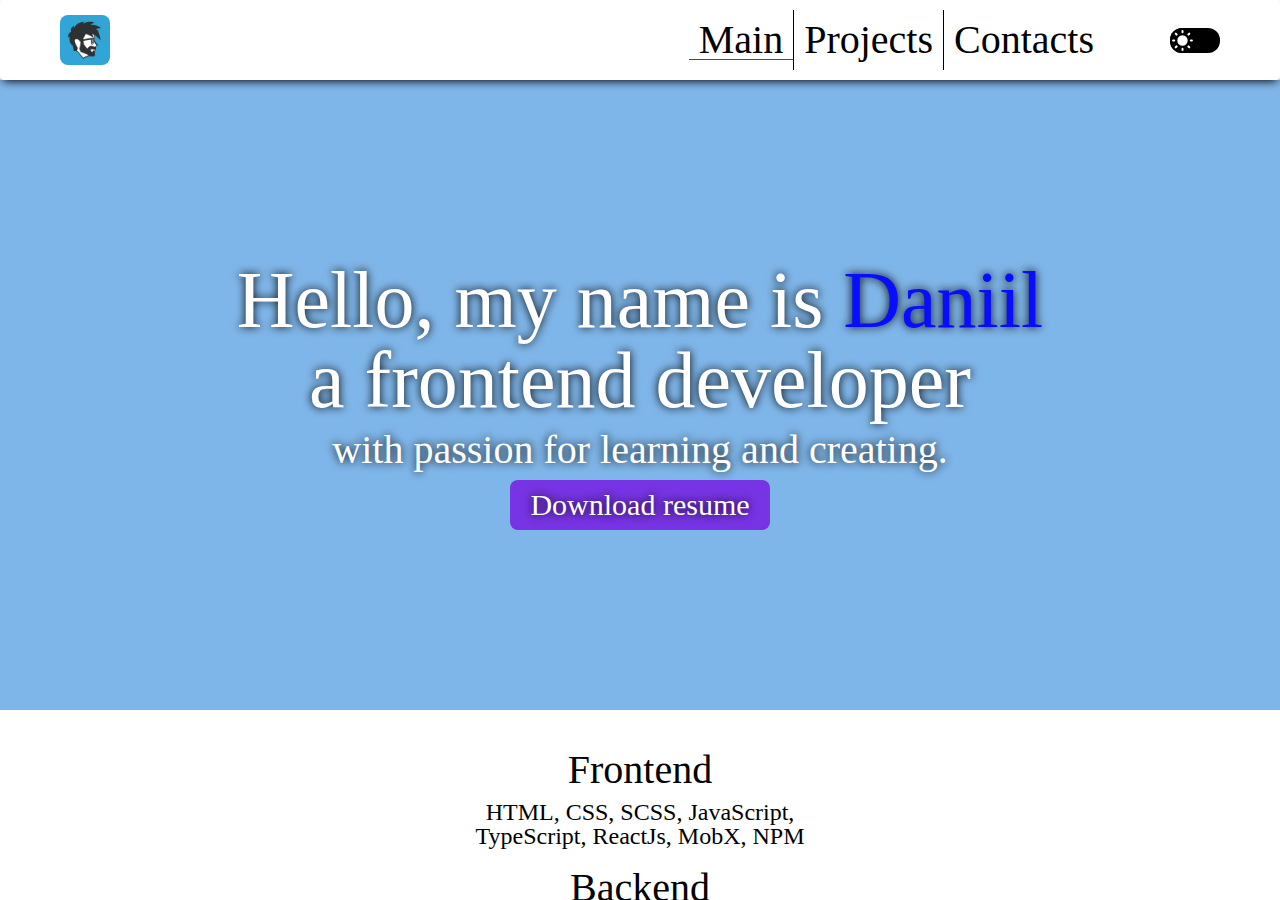
<file: pages/index.html>
<!DOCTYPE html>
<html lang="en">

<head>
    <meta charset="UTF-8">
    <meta name="viewport" content="width=device-width, initial-scale=1.0">
    <link rel="stylesheet" href="./../styles/css/index-style.css">
    <title>Main</title>
</head>

<body>
    <div class="body__wrapper">

        <header class="header">
            <div class="container">
                <div class="header__wrapper">
                    <div class="header__logo">
                        <img src="./../img/icons/logo.jpg" class="header__img" alt="logo" />
                    </div>

                    <nav class="nav">
                        <ul class="nav__menu">
                            <li class="nav__item">
                                <a href="#" class="nav__link nav__link_active">Main</a>
                            </li>
                            <li class="nav__item">
                                <a href="./projects.html" class="nav__link">Projects</a>
                            </li>
                            <li class="nav__item">
                                <a href="./contacts.html" class="nav__link">Contacts</a>
                            </li>
                        </ul>
                    </nav>
                    <div class="header__darkmode">
                        <img src="./../img/icons/sun-svgrepo-com.svg" alt="light" class="header__img header__light" />
                        <img src="./../img/icons/moon-svgrepo-com.svg" alt="dark" class="header__img header__dark" />
                    </div>

                    <div class="header__menu-burger">
                        <span class="header__burger-button"></span>
                        <span class="header__burger-button"></span>
                        <span class="header__burger-button"></span>
                    </div>
                </div>
            </div>
        </header>

        <section class="greetings">
            <div class="container">
                <div class="greetings__wrapper">
                    <div class="greetings__title">
                        <p>Hello, my name is <span>Daniil</span></p>
                        <p>a frontend developer</p>
                    </div>
                    <div class="greetings__text">
                        with passion for learning and creating.
                    </div>
                    <a class="greetings__resume"
                        href="https://drive.google.com/uc?export=download&id=1wlbhkCKCiXR47ikJmmk35S6U5D-Kywj7">
                        Download resume
                    </a>
                </div>
            </div>
        </section>

        <main class="main">
            <div class="container">
                <div class="main__wrapper">
                    <ul class="main__list">
                        <li class="main__item">
                            <h1 class="main__title">Frontend</h1>
                            <p class="main__text">
                                HTML, CSS, SCSS, JavaScript,
                                <br>
                                TypeScript, ReactJs, MobX, NPM
                            </p>
                        </li>
                        <li class="main__item">
                            <h1 class="main__title">Backend</h1>
                            <p class="main__text">
                                NodeJS, Express, PostgreSQL
                            </p>
                        </li>
                        <li class="main__item">
                            <h1 class="main__title">Unit testing</h1>
                            <p class="main__text">
                                Mocha, chai
                            </p>
                        </li>
                        <li class="main__item">
                            <h1 class="main__title">Additionally</h1>
                            <p class="main__text">
                                Docker, Webpack, Git, GitHub
                            </p>
                        </li>
                    </ul>
                </div>
            </div>
        </main>

        <footer class="footer">
            <div class="container">
                <div class="footer__wrapper">
                    <ul class="social">
                        <li class="social__item">
                            <a href="https://vk.com/id777daniil777" class="social__link" target="_blank">
                                <img src="./../img/icons/vk-logo.svg" class="social__img" alt="VK" />
                            </a>
                        </li>
                        <li class="social__item">
                            <a href="https://web.telegram.org/a/#528889907" class="social__link" target="_blank">
                                <img src="./../img/icons/telegam-logo.svg" class="social__img" alt="Telegram" />
                            </a>
                        </li>
                        <li class="social__item">
                            <a href="https://github.com/VVinland?tab=repositories" class="social__link" target="_blank">
                                <img src="./../img/icons/github-logo.svg" class="social__img" alt="GitHub" />
                            </a>
                        </li>
                    </ul>
                    <div class="copyright">
                        <p>© 2024 Гусев Даниил</p>
                    </div>
                </div>
            </div>
        </footer>
    </div>

    <script type="module" src="./../scripts/common-scripts/mode-dark-light/index.mjs"></script>
    <script type="module" src="./../scripts/common-scripts/burger.mjs"></script>
</body>

</html>
</file>
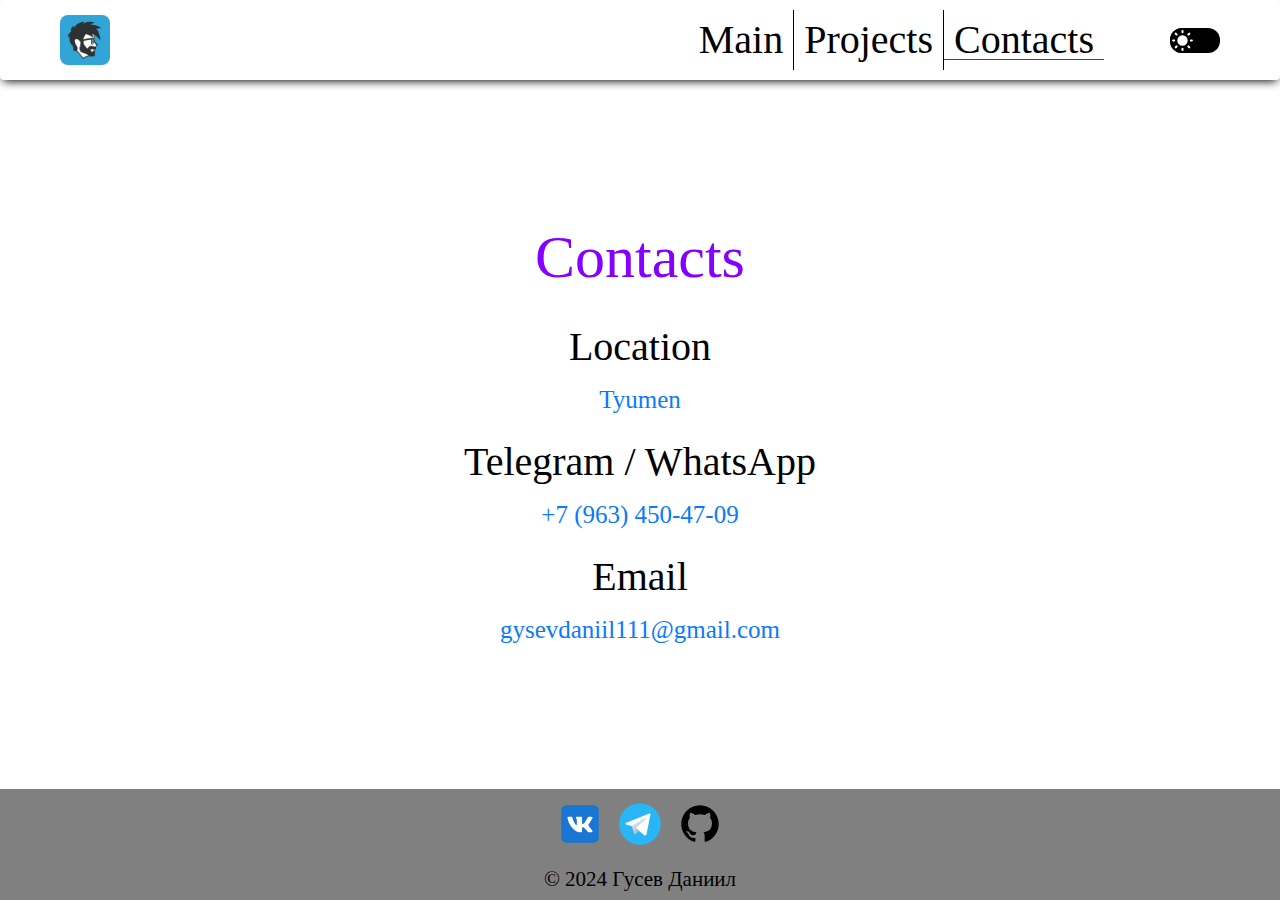
<file: pages/contacts.html>
<!DOCTYPE html>
<html lang="en">

<head>
    <meta charset="UTF-8">
    <meta name="viewport" content="width=device-width, initial-scale=1.0">
    <link rel="stylesheet" href="./../styles/css/contacts.css">
    <title>Contacts</title>
</head>

<body>
    <div class="body__wrapper">
        <header class="header">
            <div class="container">
                <div class="header__wrapper">
                    <div class="header__logo">
                        <img src="./../img/icons/logo.jpg" class="header__img" alt="logo"/>
                    </div>

                    <nav class="nav">
                        <ul class="nav__menu">
                            <li class="nav__item">
                                <a href="./index.html" class="nav__link">Main</a>
                            </li>
                            <li class="nav__item">
                                <a href="./projects.html" class="nav__link">Projects</a>
                            </li>
                            <li class="nav__item">
                                <a href="#" class="nav__link nav__link_active">Contacts</a>
                            </li>
                        </ul>
                    </nav>
                    <div class="header__darkmode">
                        <img src="./../img/icons/sun-svgrepo-com.svg" alt="light" class="header__img header__light"/>
                        <img src="./../img/icons/moon-svgrepo-com.svg" alt="dark" class="header__img header__dark"/>
                    </div>

                    <div class="header__menu-burger">
                        <span class="header__burger-button"></span>
                        <span class="header__burger-button"></span>
                        <span class="header__burger-button"></span>
                    </div>
                </div>
            </div>
        </header>

        <main class="main">
            <div class="container">
                <div class="main__wrapper">
                    <h1 class="main__title">
                        Contacts
                    </h1>
                    <ul class="main__list">
                        <li class="main__item">
                            <h2 class="main__sub-title">
                                Location
                            </h2>
                            <p><a href="mailto:gysevdaniil111@gmail.com" class="main__link">Tyumen</a></p>
                        </li>
                        <li class="main__item">
                            <h2 class="main__sub-title">
                                Telegram / WhatsApp
                            </h2>
                            <p><a href="tel:+7(963)450-47-09" class="main__link">+7 (963) 450-47-09</a></p>
                        </li>
                        <li class="main__item">
                            <h2 class="main__sub-title">
                                Email
                            </h2>
                            <p><a href="mailto:gysevdaniil111@gmail.com" class="main__link">gysevdaniil111@gmail.com</a>
                            </p>
                        </li>
                    </ul>
                </div>
            </div>
        </main>
        <footer class="footer">
            <div class="container">
                <div class="footer__wrapper">
                    <ul class="social">
                        <li class="social__item">
                            <a href="https://vk.com/id777daniil777" class="social__link" target="_blank">
                                <img src="./../img/icons/vk-logo.svg" class="social__img" alt="VK"/>
                            </a>
                        </li>
                        <li class="social__item">
                            <a href="https://web.telegram.org/a/#528889907" class="social__link" target="_blank">
                                <img src="./../img/icons/telegam-logo.svg" class="social__img" alt="Telegram"/>
                            </a>
                        </li>
                        <li class="social__item">
                            <a href="https://github.com/VVinland?tab=repositories" class="social__link" target="_blank">
                                <img src="./../img/icons/github-logo.svg"  class="social__img" alt="GitHub"/>
                            </a>
                        </li>
                    </ul>
                    <div class="copyright">
                        <p>© 2024 Гусев Даниил</p>
                    </div>
                </div>
            </div>
        </footer>

        <script type="module" src="./../scripts/common-scripts/mode-dark-light/index.mjs"></script>
        <script type="module" src="./../scripts/common-scripts/burger.mjs"></script>
    </div>
</body>

</html>
</file>
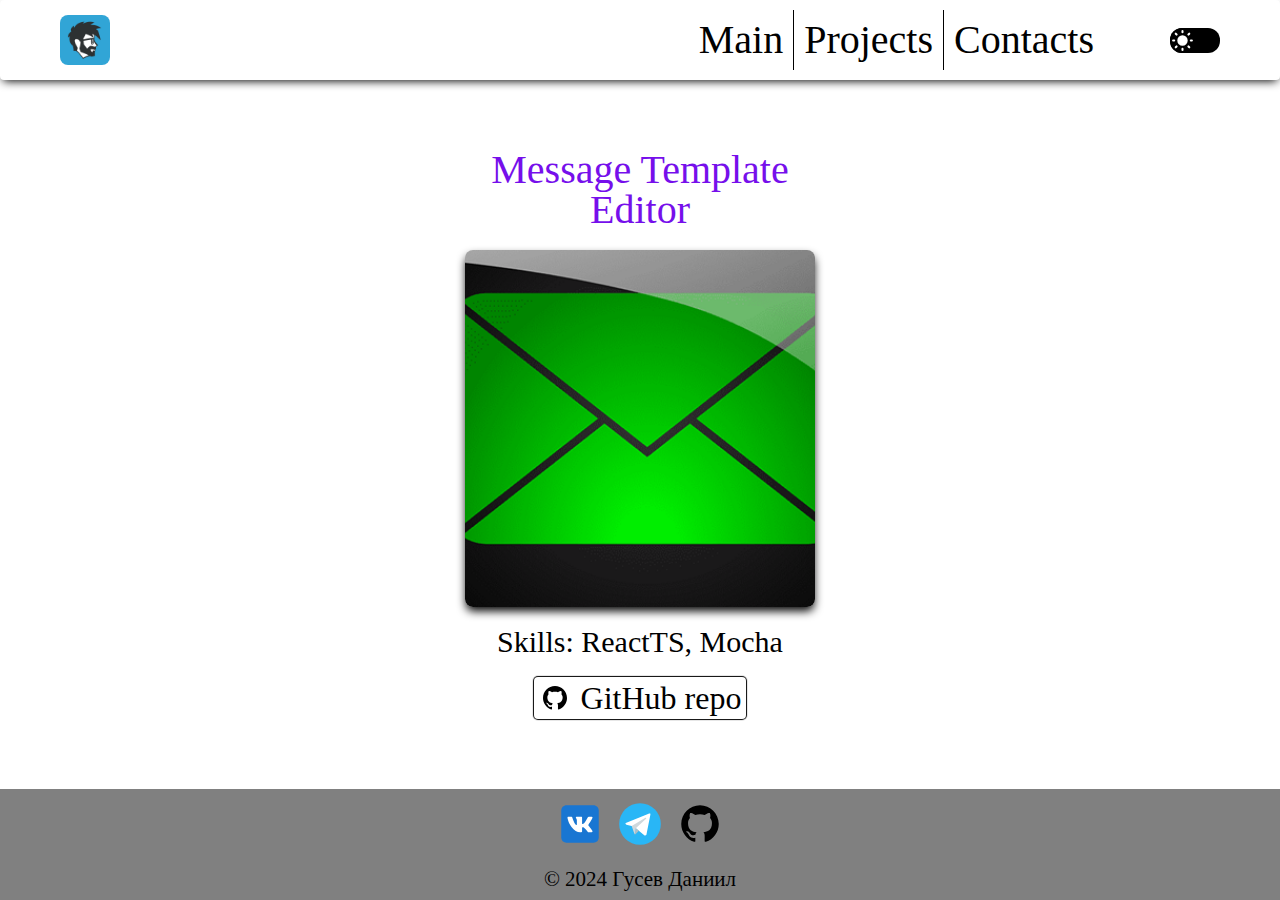
<file: pages/project.html>
<!DOCTYPE html>
<html lang="en">
<head>
    <meta charset="UTF-8">
    <meta name="viewport" content="width=device-width, initial-scale=1.0">
    <link rel="stylesheet" href="./../styles/css/project.css">
    <title>Project</title>
</head>
<body>
    <div class="body__wrapper">
        <header class="header">
            <div class="container">
                <div class="header__wrapper">
                    <div class="header__logo">
                        <img src="./../img/icons/logo.jpg" class="header__img" alt="logo"/>
                    </div>

                    <nav class="nav">
                        <ul class="nav__menu">
                            <li class="nav__item">
                                <a href="./index.html" class="nav__link">Main</a>
                            </li>
                            <li class="nav__item">
                                <a href="./projects.html" class="nav__link">Projects</a>
                            </li>
                            <li class="nav__item">
                                <a href="./contacts.html" class="nav__link">Contacts</a>
                            </li>
                        </ul>
                    </nav>
                    <div class="header__darkmode">
                        <img src="./../img/icons/sun-svgrepo-com.svg" alt="light" class="header__img header__light"/>
                        <img src="./../img/icons/moon-svgrepo-com.svg" alt="dark" class="header__img header__dark"/>
                    </div>

                    <div class="header__menu-burger">
                        <span class="header__burger-button"></span>
                        <span class="header__burger-button"></span>
                        <span class="header__burger-button"></span>
                    </div>
                </div>
            </div>
        </header>

        <main class="main">
            <div class="container main__wrapper">
                    <div class="project">
                        <h1 class="project__title">

                        </h1>

                        <img src="" alt="" class="project__img"/>
                        <p class="project__description">

                        </p>
                        <a href="#" class="project__gitHub" target="_blank">
                            <svg class="project__logo-gitHub" xmlns="http://www.w3.org/2000/svg" xmlns:xlink="http://www.w3.org/1999/xlink" viewBox="0 0 32 32" width="32px" height="32px"><path style="fill-rule:evenodd;clip-rule:evenodd;" d="M15.999,4C9.373,4,4,9.373,4,16.001c0,5.301,3.438,9.799,8.207,11.386c0.6,0.11,0.819-0.26,0.819-0.578c0-0.285-0.01-1.04-0.016-2.041c-3.338,0.725-4.042-1.609-4.042-1.609c-0.546-1.386-1.332-1.755-1.332-1.755c-1.09-0.745,0.082-0.729,0.082-0.729c1.204,0.085,1.838,1.237,1.838,1.237c1.07,1.834,2.809,1.304,3.492,0.997c0.109-0.775,0.419-1.304,0.762-1.604c-2.665-0.303-5.466-1.332-5.466-5.931c0-1.31,0.468-2.381,1.235-3.22c-0.123-0.304-0.535-1.524,0.118-3.176c0,0,1.008-0.323,3.3,1.23c0.957-0.266,1.984-0.399,3.004-0.404c1.019,0.005,2.046,0.138,3.004,0.404c2.291-1.553,3.297-1.23,3.297-1.23c0.655,1.652,0.243,2.872,0.119,3.176c0.769,0.839,1.233,1.91,1.233,3.22c0,4.61-2.806,5.624-5.479,5.921c0.431,0.37,0.815,1.103,0.815,2.222c0,1.604-0.015,2.898-0.015,3.292c0,0.321,0.216,0.694,0.825,0.577C24.565,25.795,28,21.301,28,16.001C28,9.373,22.627,4,15.999,4z"/>
                            </svg>
                            <p class="project__button-gitHub">GitHub repo</p>
                        </a>
                    </div>
            </div>
        </main>

        <footer class="footer">
            <div class="container">
                <div class="footer__wrapper">
                    <ul class="social">
                        <li class="social__item">
                            <a href="https://vk.com/id777daniil777" class="social__link" target="_blank">
                                <img src="./../img/icons/vk-logo.svg" class="social__img" alt="VK"/>
                            </a>
                        </li>
                        <li class="social__item">
                            <a href="https://web.telegram.org/a/#528889907" class="social__link" target="_blank">
                                <img src="./../img/icons/telegam-logo.svg" class="social__img" alt="Telegram"/>
                            </a>
                        </li>
                        <li class="social__item">
                            <a href="https://github.com/VVinland?tab=repositories" class="social__link" target="_blank">
                                <img src="./../img/icons/github-logo.svg"  class="social__img" alt="GitHub"/>
                            </a>
                        </li>
                    </ul>
                    <div class="copyright">
                        <p>© 2024 Гусев Даниил</p>
                    </div>
                </div>
            </div>
        </footer>

        <script type="module" src="./../scripts/project.mjs"></script>
        <script type="module" src="./../scripts/common-scripts/mode-dark-light/index.mjs"></script>
        <script type="module" src="./../scripts/common-scripts/burger.mjs"></script>
</body>
</html>
</file>
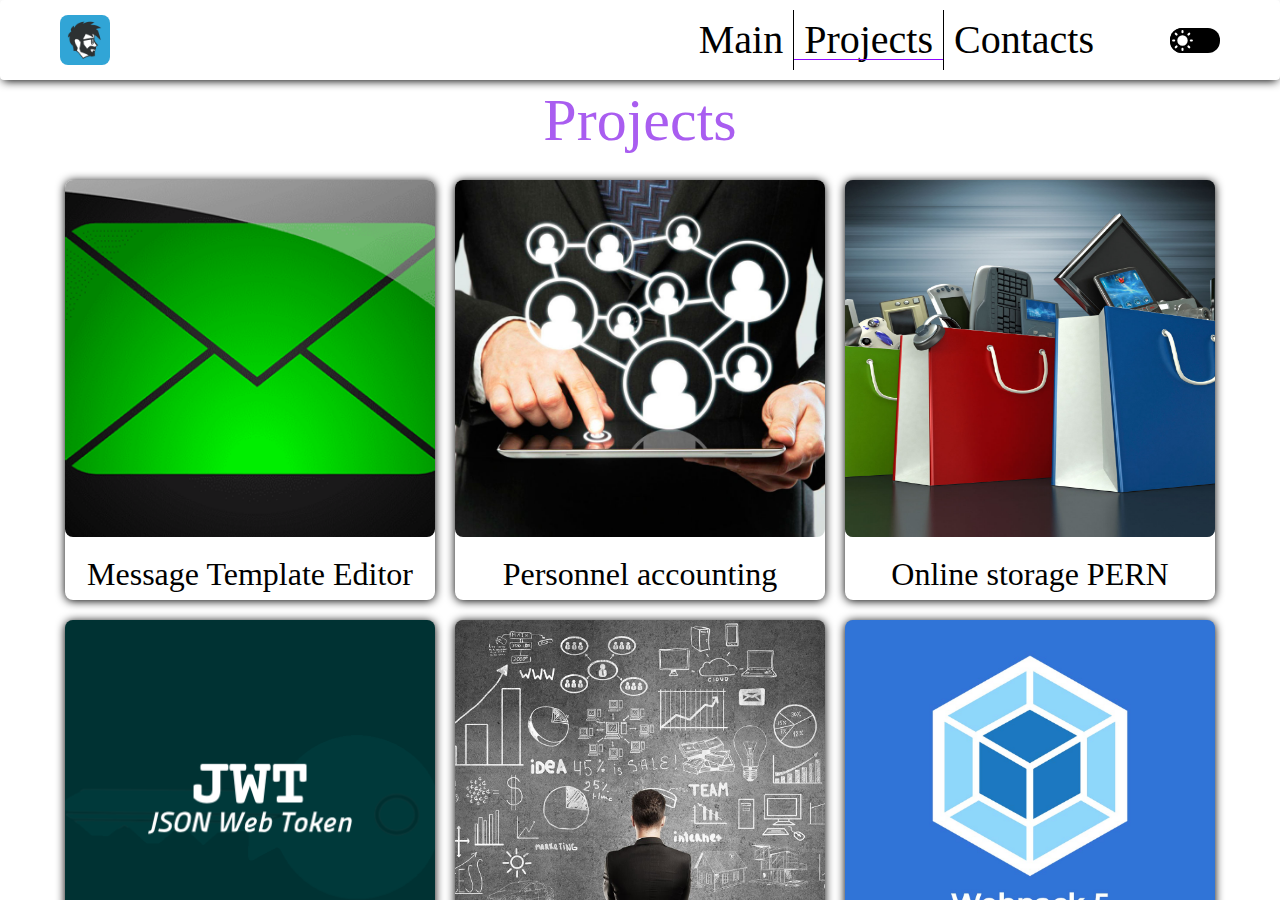
<file: pages/projects.html>
<!DOCTYPE html>
<html lang="en">

<head>
    <meta charset="UTF-8">
    <meta name="viewport" content="width=device-width, initial-scale=1.0">
    <link rel="stylesheet" href="./../styles/css/projects.css">
    <title>Projects</title>
</head>

<body>
    <div class="body__wrapper">
        <header class="header">
            <div class="container">
                <div class="header__wrapper">
                    <div class="header__logo">
                        <img src="./../img/icons/logo.jpg" class="header__img" alt="logo" />
                    </div>

                    <nav class="nav">
                        <ul class="nav__menu">
                            <li class="nav__item">
                                <a href="./index.html" class="nav__link ">Main</a>
                            </li>
                            <li class="nav__item">
                                <a href="#" class="nav__link nav__link_active">Projects</a>
                            </li>
                            <li class="nav__item">
                                <a href="./contacts.html" class="nav__link">Contacts</a>
                            </li>
                        </ul>
                    </nav>
                    <div class="header__darkmode">
                        <img src="./../img/icons/sun-svgrepo-com.svg" alt="light" class="header__img header__light" />
                        <img src="./../img/icons/moon-svgrepo-com.svg" alt="dark" class="header__img header__dark" />
                    </div>

                    <div class="header__menu-burger">
                        <span class="header__burger-button"></span>
                        <span class="header__burger-button"></span>
                        <span class="header__burger-button"></span>
                    </div>
                </div>
            </div>
        </header>

        <main class="main">
            <div class="container">
                <div class="main__wrapper">
                    <h1 class="main__title">
                        Projects
                    </h1>
                    <ul class="projects">
                        <li class="projects__item">
                            <a class="projects__link" href="./project.html/0">
                                <img src="./../img/message.png" alt="Message Template Editor"
                                    class="projects__img" />
                                <h2 class="projects__title">Message Template Editor</h2>
                            </a>
                        </li>
                        <li class="projects__item">
                            <a class="projects__link" href="./project.html/1">
                                <img src="./../img/personnel-accounting.png"
                                    alt="Application for keeping statistics on personnel in company X"
                                    class="projects__img" />
                                <h2 class="projects__title">
                                    Personnel accounting
                                </h2>
                            </a>
                        </li>
                        <li class="projects__item">
                            <a class="projects__link" href="./project.html/2">
                                <img src="./../img/online-storage.png" alt="Online storage PERN" class="projects__img" />
                                <h2 class="projects__title">Online storage PERN</h2>
                            </a>
                        </li>
                        <li class="projects__item">
                            <a class="projects__link" href="./project.html/3">
                                <img src="./../img/jwt.png" alt="Authorization using JWT" class="projects__img" />
                                <h2 class="projects__title">Authorization using JWT</h2>
                            </a>
                        </li>
                        <li class="projects__item">
                            <a class="projects__link" href="./project.html/4">
                                <img src="./../img/todo-list.png" alt="Create room" class="projects__img" />
                                <h2 class="projects__title">TodoList</h2>
                            </a>
                        </li>
                        <li class="projects__item">
                            <a class="projects__link" href="./project.html/5">
                                <img src="./../img/webpack.png" alt="Assembly webpack" class="projects__img" />
                                <h2 class="projects__title">Assembly webpack</h2>
                            </a>
                        </li>
                    </ul>
                </div>
            </div>
        </main>

        <footer class="footer">
            <div class="container">
                <div class="footer__wrapper">
                    <ul class="social">
                        <li class="social__item">
                            <a href="https://vk.com/id777daniil777" class="social__link" target="_blank">
                                <img src="./../img/icons/vk-logo.svg" class="social__img" alt="VK" />
                            </a>
                        </li>
                        <li class="social__item">
                            <a href="https://web.telegram.org/a/#528889907" class="social__link" target="_blank">
                                <img src="./../img/icons/telegam-logo.svg" class="social__img" alt="Telegram" />
                            </a>
                        </li>
                        <li class="social__item">
                            <a href="https://github.com/VVinland?tab=repositories" class="social__link" target="_blank">
                                <img src="./../img/icons/github-logo.svg" class="social__img" alt="GitHub" />
                            </a>
                        </li>
                    </ul>
                    <div class="copyright">
                        <p>© 2024 Гусев Даниил</p>
                    </div>
                </div>
            </div>
        </footer>

        <script type="module" src="./../scripts/projects.mjs"></script>
        <script type="module" src="./../scripts/common-scripts/mode-dark-light/index.mjs"></script>
        <script type="module" src="./../scripts/common-scripts/burger.mjs"></script>
</body>

</html>
</file>
<file: styles/css/index-style.css>
* {
  margin: 0;
  padding: 0;
  border: 0;
  font-size: 100%;
  font-size: 14px;
  font-family: "Times New Roman", Times, serif;
}

*, *::before, *::after {
  box-sizing: border-box;
  -webkit-box-sizing: border-box;
  -moz-box-sizing: border-box;
}

:focus, :active {
  outline: none;
}

a:focus, :a:active {
  outline: none;
}

nav, header, aside, footer {
  display: block;
}

html, body {
  width: 100%;
  height: 100%;
  line-height: 1;
  -ms-text-size-adjust: 100%;
  -webkit-text-size-adjust: 100%;
  -moz-text-size-adjust: 100%;
}

.body__wrapper {
  min-height: 100%;
  display: flex;
  flex-direction: column;
}

input, button, textarea {
  font-family: inherit;
}

input::-ms-clear {
  display: none;
}

a, button {
  cursor: pointer;
}

button::-moz-focus-inner {
  padding: 0;
  margin: 0;
}

a, a:visited, a:hover {
  text-decoration: none;
}

ul li {
  list-style: none;
}

img {
  vertical-align: top;
}

h1, h2, h3, h4, h5, h6 {
  font-weight: 400;
}

.container {
  max-width: 1200px;
  margin: 0 auto;
  padding: 10px 20px;
}

.greetings {
  display: flex;
  flex: 1 0 70%;
  background-color: rgb(127, 182, 233);
}
.greetings__wrapper {
  display: flex;
  flex-direction: column;
  align-items: center;
  justify-content: center;
  width: 100%;
  height: 100%;
  gap: 10px;
  text-shadow: 0px 0px 10px black;
}
.greetings__title {
  display: flex;
  flex-direction: column;
  align-items: center;
  justify-content: center;
}
.greetings__title p,
.greetings__title span {
  text-align: center;
  font-size: 80px;
  color: white;
}
.greetings__title span {
  color: rgb(8, 12, 255);
}
.greetings__text {
  font-size: 40px;
  color: white;
  text-align: center;
}
.greetings__resume {
  background-color: rgb(119, 52, 228);
  border-radius: 8px;
  color: white;
  padding: 10px 20px;
  font-size: 30px;
}
.greetings__title p,
.greetings span, .greetings__text, .greetings__resume {
  transition: all 0.1s linear 0s;
}
.greetings__resume:hover {
  background-color: rgb(102, 55, 177);
}
.greetings__resume:active {
  transform: translateY(2px);
}
@media (max-width: 500px) {
  .greetings__title p,
  .greetings span {
    font-size: 60px;
  }
  .greetings__text {
    font-size: 30px;
  }
  .greetings__resume {
    font-size: 20px;
  }
}

:root {
  --theme-color: black;
  color-scheme: light;
}

* {
  color: var(--theme-color);
}

.body__wrapper {
  position: relative;
  width: 100%;
  height: 100%;
  overflow-x: hidden;
}

.header {
  box-shadow: 0px 4px 10px -3px var(--theme-color);
  border-radius: 4px;
  z-index: 1;
}
.header__wrapper {
  display: flex;
  justify-content: space-between;
  align-items: center;
}
.header__logo {
  position: relative;
  width: 50px;
  height: 50px;
}
.header__darkmode {
  display: block;
  position: relative;
  width: 50px;
  height: 25px;
  background-color: var(--theme-color);
  border-radius: 12px;
  transition: all 0.2s linear 0s;
}
.header__darkmode::before {
  position: absolute;
  content: "";
  top: 0;
  left: 0px;
  background-color: var(--theme-color);
  width: 25px;
  height: 25px;
  border-radius: 12px;
  transition: all 0.1s linear 0s;
}
.header__darkmode.visible::before {
  left: 25px;
}
.header__img {
  position: absolute;
  -o-object-fit: cover;
     object-fit: cover;
  width: 100%;
  height: 100%;
  border-radius: 8px;
}
.header__darkmode img {
  width: 25px;
  height: 25px;
}
.header__dark {
  position: absolute;
  top: 0;
  left: 25px;
  opacity: 0;
}
.header__light {
  opacity: 1;
}
.header__menu-burger {
  display: none;
  position: relative;
  width: 50px;
  height: 50px;
  cursor: pointer;
}
.header__burger-button {
  display: block;
  position: absolute;
  width: 40px;
  height: 3px;
  top: 50%;
  left: 5px;
  background-color: var(--theme-color);
}
.header__burger-button:nth-child(1) {
  top: 25%;
}
.header__burger-button:nth-child(3) {
  top: 75%;
}
@media (max-width: 786px) {
  .header__menu-burger {
    display: block;
  }
  .header__wrapper.open .nav {
    transform: translateX(-450px);
  }
  .header__wrapper.open .header__darkmode {
    opacity: 0;
    visibility: hidden;
  }
}

.nav {
  display: flex;
  flex: 0 0 80%;
  justify-content: flex-end;
}
.nav__menu {
  display: flex;
  justify-content: center;
}
.nav__link {
  display: block;
  padding: 10px;
  font-size: 40px;
  position: relative;
}
.nav__link.nav__link_active::after {
  position: absolute;
  content: "";
  bottom: 10px;
  left: 0px;
  width: 100%;
  height: 1px;
  background-color: rgb(142, 5, 255);
}
.nav__item {
  border-right: 1px solid var(--theme-color);
}
.nav__item:last-child {
  border: none;
}
@media (max-width: 786px) {
  .nav {
    position: absolute;
    top: 0;
    right: -450px;
    width: 450px;
    max-width: 100%;
    border-radius: 4px;
    padding: 70px 20px 20px 20px;
    transition: all 0.3s linear 0s;
    background-color: blueviolet;
  }
  .nav__menu {
    display: block;
    width: 100%;
  }
  .nav__item {
    border: none;
  }
  .nav__link {
    display: block;
    width: 100%;
  }
  .nav__link.nav__link_active::after {
    background-color: rgb(0, 236, 253);
  }
}

.dark {
  color-scheme: dark;
  --theme-color: white;
}

.main__wrapper {
  display: flex;
  justify-content: center;
}
.main__list {
  display: flex;
  flex-direction: column;
  align-items: center;
  padding: 30px 0px;
  gap: 20px;
}
.main__item {
  display: flex;
  flex-direction: column;
  align-items: center;
  gap: 10px;
}
.main__title {
  font-size: 40px;
}
.main__text {
  text-align: center;
  font-size: 24px;
}

.footer {
  background-color: gray;
}
.footer__wrapper {
  display: flex;
  flex-direction: column;
  align-items: center;
  gap: 20px;
}

.social {
  display: flex;
  gap: 10px;
}
.social__link {
  display: block;
  position: relative;
  width: 50px;
  height: 50px;
}
.social__img {
  position: absolute;
  -o-object-fit: cover;
     object-fit: cover;
  width: 100%;
  height: 100%;
}

.copyright p {
  font-size: 21px;
}
</file>
<file: styles/css/contacts.css>
* {
  margin: 0;
  padding: 0;
  border: 0;
  font-size: 100%;
  font-size: 14px;
  font-family: "Times New Roman", Times, serif;
}

*, *::before, *::after {
  box-sizing: border-box;
  -webkit-box-sizing: border-box;
  -moz-box-sizing: border-box;
}

:focus, :active {
  outline: none;
}

a:focus, :a:active {
  outline: none;
}

nav, header, aside, footer {
  display: block;
}

html, body {
  width: 100%;
  height: 100%;
  line-height: 1;
  -ms-text-size-adjust: 100%;
  -webkit-text-size-adjust: 100%;
  -moz-text-size-adjust: 100%;
}

.body__wrapper {
  min-height: 100%;
  display: flex;
  flex-direction: column;
}

input, button, textarea {
  font-family: inherit;
}

input::-ms-clear {
  display: none;
}

a, button {
  cursor: pointer;
}

button::-moz-focus-inner {
  padding: 0;
  margin: 0;
}

a, a:visited, a:hover {
  text-decoration: none;
}

ul li {
  list-style: none;
}

img {
  vertical-align: top;
}

h1, h2, h3, h4, h5, h6 {
  font-weight: 400;
}

.container {
  max-width: 1200px;
  margin: 0 auto;
  padding: 10px 20px;
}

:root {
  --theme-color: black;
  color-scheme: light;
}

* {
  color: var(--theme-color);
}

.body__wrapper {
  position: relative;
  width: 100%;
  height: 100%;
  overflow-x: hidden;
}

.header {
  box-shadow: 0px 4px 10px -3px var(--theme-color);
  border-radius: 4px;
  z-index: 1;
}
.header__wrapper {
  display: flex;
  justify-content: space-between;
  align-items: center;
}
.header__logo {
  position: relative;
  width: 50px;
  height: 50px;
}
.header__darkmode {
  display: block;
  position: relative;
  width: 50px;
  height: 25px;
  background-color: var(--theme-color);
  border-radius: 12px;
  transition: all 0.2s linear 0s;
}
.header__darkmode::before {
  position: absolute;
  content: "";
  top: 0;
  left: 0px;
  background-color: var(--theme-color);
  width: 25px;
  height: 25px;
  border-radius: 12px;
  transition: all 0.1s linear 0s;
}
.header__darkmode.visible::before {
  left: 25px;
}
.header__img {
  position: absolute;
  -o-object-fit: cover;
     object-fit: cover;
  width: 100%;
  height: 100%;
  border-radius: 8px;
}
.header__darkmode img {
  width: 25px;
  height: 25px;
}
.header__dark {
  position: absolute;
  top: 0;
  left: 25px;
  opacity: 0;
}
.header__light {
  opacity: 1;
}
.header__menu-burger {
  display: none;
  position: relative;
  width: 50px;
  height: 50px;
  cursor: pointer;
}
.header__burger-button {
  display: block;
  position: absolute;
  width: 40px;
  height: 3px;
  top: 50%;
  left: 5px;
  background-color: var(--theme-color);
}
.header__burger-button:nth-child(1) {
  top: 25%;
}
.header__burger-button:nth-child(3) {
  top: 75%;
}
@media (max-width: 786px) {
  .header__menu-burger {
    display: block;
  }
  .header__wrapper.open .nav {
    transform: translateX(-450px);
  }
  .header__wrapper.open .header__darkmode {
    opacity: 0;
    visibility: hidden;
  }
}

.nav {
  display: flex;
  flex: 0 0 80%;
  justify-content: flex-end;
}
.nav__menu {
  display: flex;
  justify-content: center;
}
.nav__link {
  display: block;
  padding: 10px;
  font-size: 40px;
  position: relative;
}
.nav__link.nav__link_active::after {
  position: absolute;
  content: "";
  bottom: 10px;
  left: 0px;
  width: 100%;
  height: 1px;
  background-color: rgb(142, 5, 255);
}
.nav__item {
  border-right: 1px solid var(--theme-color);
}
.nav__item:last-child {
  border: none;
}
@media (max-width: 786px) {
  .nav {
    position: absolute;
    top: 0;
    right: -450px;
    width: 450px;
    max-width: 100%;
    border-radius: 4px;
    padding: 70px 20px 20px 20px;
    transition: all 0.3s linear 0s;
    background-color: blueviolet;
  }
  .nav__menu {
    display: block;
    width: 100%;
  }
  .nav__item {
    border: none;
  }
  .nav__link {
    display: block;
    width: 100%;
  }
  .nav__link.nav__link_active::after {
    background-color: rgb(0, 236, 253);
  }
}

.dark {
  color-scheme: dark;
  --theme-color: white;
}

.main {
  display: flex;
  flex: 1 0 auto;
  align-items: center;
  justify-content: center;
  overflow-wrap: break-word;
}
.main__wrapper {
  display: flex;
  flex-direction: column;
  gap: 40px;
}
.main__title {
  text-align: center;
  font-size: 60px;
  color: rgb(132, 0, 255);
}
.main__list {
  display: flex;
  flex-direction: column;
  gap: 30px;
  text-align: center;
}
.main__item {
  display: flex;
  flex-direction: column;
  gap: 20px;
}
.main__sub-title {
  font-size: 40px;
}
.main__link {
  font-size: 25px;
}
.main__link, .main__sub-title, .main__title {
  transition: all 0.5s linear 0s;
}
.main__item a {
  color: rgb(8, 122, 253);
}
@media (min-height: 1024px) {
  .main__title {
    font-size: 100px;
  }
  .main__sub-title {
    font-size: 60px;
  }
  .main__link {
    font-size: 40px;
  }
}
@media (max-width: 480px) {
  .main__link {
    font-size: 32px;
  }
}
@media (max-width: 360px) {
  .main__title {
    font-size: 80px;
  }
  .main__sub-title {
    font-size: 40px;
  }
  .main__link {
    font-size: 25px;
  }
}

.footer {
  background-color: gray;
}
.footer__wrapper {
  display: flex;
  flex-direction: column;
  align-items: center;
  gap: 20px;
}

.social {
  display: flex;
  gap: 10px;
}
.social__link {
  display: block;
  position: relative;
  width: 50px;
  height: 50px;
}
.social__img {
  position: absolute;
  -o-object-fit: cover;
     object-fit: cover;
  width: 100%;
  height: 100%;
}

.copyright p {
  font-size: 21px;
}
</file>
<file: styles/css/project.css>
* {
  margin: 0;
  padding: 0;
  border: 0;
  font-size: 100%;
  font-size: 14px;
  font-family: "Times New Roman", Times, serif;
}

*, *::before, *::after {
  box-sizing: border-box;
  -webkit-box-sizing: border-box;
  -moz-box-sizing: border-box;
}

:focus, :active {
  outline: none;
}

a:focus, :a:active {
  outline: none;
}

nav, header, aside, footer {
  display: block;
}

html, body {
  width: 100%;
  height: 100%;
  line-height: 1;
  -ms-text-size-adjust: 100%;
  -webkit-text-size-adjust: 100%;
  -moz-text-size-adjust: 100%;
}

.body__wrapper {
  min-height: 100%;
  display: flex;
  flex-direction: column;
}

input, button, textarea {
  font-family: inherit;
}

input::-ms-clear {
  display: none;
}

a, button {
  cursor: pointer;
}

button::-moz-focus-inner {
  padding: 0;
  margin: 0;
}

a, a:visited, a:hover {
  text-decoration: none;
}

ul li {
  list-style: none;
}

img {
  vertical-align: top;
}

h1, h2, h3, h4, h5, h6 {
  font-weight: 400;
}

.container {
  max-width: 1200px;
  margin: 0 auto;
  padding: 10px 20px;
}

:root {
  --theme-color: black;
  color-scheme: light;
}

* {
  color: var(--theme-color);
}

.body__wrapper {
  position: relative;
  width: 100%;
  height: 100%;
  overflow-x: hidden;
}

.header {
  box-shadow: 0px 4px 10px -3px var(--theme-color);
  border-radius: 4px;
  z-index: 1;
}
.header__wrapper {
  display: flex;
  justify-content: space-between;
  align-items: center;
}
.header__logo {
  position: relative;
  width: 50px;
  height: 50px;
}
.header__darkmode {
  display: block;
  position: relative;
  width: 50px;
  height: 25px;
  background-color: var(--theme-color);
  border-radius: 12px;
  transition: all 0.2s linear 0s;
}
.header__darkmode::before {
  position: absolute;
  content: "";
  top: 0;
  left: 0px;
  background-color: var(--theme-color);
  width: 25px;
  height: 25px;
  border-radius: 12px;
  transition: all 0.1s linear 0s;
}
.header__darkmode.visible::before {
  left: 25px;
}
.header__img {
  position: absolute;
  -o-object-fit: cover;
     object-fit: cover;
  width: 100%;
  height: 100%;
  border-radius: 8px;
}
.header__darkmode img {
  width: 25px;
  height: 25px;
}
.header__dark {
  position: absolute;
  top: 0;
  left: 25px;
  opacity: 0;
}
.header__light {
  opacity: 1;
}
.header__menu-burger {
  display: none;
  position: relative;
  width: 50px;
  height: 50px;
  cursor: pointer;
}
.header__burger-button {
  display: block;
  position: absolute;
  width: 40px;
  height: 3px;
  top: 50%;
  left: 5px;
  background-color: var(--theme-color);
}
.header__burger-button:nth-child(1) {
  top: 25%;
}
.header__burger-button:nth-child(3) {
  top: 75%;
}
@media (max-width: 786px) {
  .header__menu-burger {
    display: block;
  }
  .header__wrapper.open .nav {
    transform: translateX(-450px);
  }
  .header__wrapper.open .header__darkmode {
    opacity: 0;
    visibility: hidden;
  }
}

.nav {
  display: flex;
  flex: 0 0 80%;
  justify-content: flex-end;
}
.nav__menu {
  display: flex;
  justify-content: center;
}
.nav__link {
  display: block;
  padding: 10px;
  font-size: 40px;
  position: relative;
}
.nav__link.nav__link_active::after {
  position: absolute;
  content: "";
  bottom: 10px;
  left: 0px;
  width: 100%;
  height: 1px;
  background-color: rgb(142, 5, 255);
}
.nav__item {
  border-right: 1px solid var(--theme-color);
}
.nav__item:last-child {
  border: none;
}
@media (max-width: 786px) {
  .nav {
    position: absolute;
    top: 0;
    right: -450px;
    width: 450px;
    max-width: 100%;
    border-radius: 4px;
    padding: 70px 20px 20px 20px;
    transition: all 0.3s linear 0s;
    background-color: blueviolet;
  }
  .nav__menu {
    display: block;
    width: 100%;
  }
  .nav__item {
    border: none;
  }
  .nav__link {
    display: block;
    width: 100%;
  }
  .nav__link.nav__link_active::after {
    background-color: rgb(0, 236, 253);
  }
}

.dark {
  color-scheme: dark;
  --theme-color: white;
}

.main {
  display: flex;
  flex: 1 0 auto;
}
.main__wrapper {
  display: flex;
  flex-direction: column;
  align-items: center;
  justify-content: center;
  width: 100%;
  height: 100%;
  text-align: center;
  padding: 30px 20px;
}

.project {
  display: flex;
  flex-direction: column;
  align-items: center;
  gap: 20px;
  width: 350px;
}
.project__title {
  font-size: 40px;
  color: rgb(118, 15, 235);
}
.project__img {
  -o-object-fit: cover;
     object-fit: cover;
  width: 370px;
  height: 357px;
  border-radius: 8px;
  box-shadow: 0px 5px 10px -1px var(--theme-color);
  max-width: 100%;
}
.project__description {
  font-size: 30px;
}
.project__gitHub {
  display: flex;
  align-items: center;
  gap: 10px;
  box-shadow: 0px 0px 1px 1px var(--theme-color);
  padding: 5px 5px;
  transition: all 0.1s linear 0s;
  border-radius: 4px;
}
.project__gitHub p {
  font-size: 32px;
}
.project__gitHub:active {
  transform: translateY(1px);
}
:root.dark .project__logo-gitHub path {
  fill: white;
}
@media (max-width: 380px) {
  .project {
    width: 300px;
  }
}

.footer {
  background-color: gray;
}
.footer__wrapper {
  display: flex;
  flex-direction: column;
  align-items: center;
  gap: 20px;
}

.social {
  display: flex;
  gap: 10px;
}
.social__link {
  display: block;
  position: relative;
  width: 50px;
  height: 50px;
}
.social__img {
  position: absolute;
  -o-object-fit: cover;
     object-fit: cover;
  width: 100%;
  height: 100%;
}

.copyright p {
  font-size: 21px;
}
</file>
<file: styles/css/projects.css>
* {
  margin: 0;
  padding: 0;
  border: 0;
  font-size: 100%;
  font-size: 14px;
  font-family: "Times New Roman", Times, serif;
}

*, *::before, *::after {
  box-sizing: border-box;
  -webkit-box-sizing: border-box;
  -moz-box-sizing: border-box;
}

:focus, :active {
  outline: none;
}

a:focus, :a:active {
  outline: none;
}

nav, header, aside, footer {
  display: block;
}

html, body {
  width: 100%;
  height: 100%;
  line-height: 1;
  -ms-text-size-adjust: 100%;
  -webkit-text-size-adjust: 100%;
  -moz-text-size-adjust: 100%;
}

.body__wrapper {
  min-height: 100%;
  display: flex;
  flex-direction: column;
}

input, button, textarea {
  font-family: inherit;
}

input::-ms-clear {
  display: none;
}

a, button {
  cursor: pointer;
}

button::-moz-focus-inner {
  padding: 0;
  margin: 0;
}

a, a:visited, a:hover {
  text-decoration: none;
}

ul li {
  list-style: none;
}

img {
  vertical-align: top;
}

h1, h2, h3, h4, h5, h6 {
  font-weight: 400;
}

.container {
  max-width: 1200px;
  margin: 0 auto;
  padding: 10px 20px;
}

:root {
  --theme-color: black;
  color-scheme: light;
}

* {
  color: var(--theme-color);
}

.body__wrapper {
  position: relative;
  width: 100%;
  height: 100%;
  overflow-x: hidden;
}

.header {
  box-shadow: 0px 4px 10px -3px var(--theme-color);
  border-radius: 4px;
  z-index: 1;
}
.header__wrapper {
  display: flex;
  justify-content: space-between;
  align-items: center;
}
.header__logo {
  position: relative;
  width: 50px;
  height: 50px;
}
.header__darkmode {
  display: block;
  position: relative;
  width: 50px;
  height: 25px;
  background-color: var(--theme-color);
  border-radius: 12px;
  transition: all 0.2s linear 0s;
}
.header__darkmode::before {
  position: absolute;
  content: "";
  top: 0;
  left: 0px;
  background-color: var(--theme-color);
  width: 25px;
  height: 25px;
  border-radius: 12px;
  transition: all 0.1s linear 0s;
}
.header__darkmode.visible::before {
  left: 25px;
}
.header__img {
  position: absolute;
  -o-object-fit: cover;
     object-fit: cover;
  width: 100%;
  height: 100%;
  border-radius: 8px;
}
.header__darkmode img {
  width: 25px;
  height: 25px;
}
.header__dark {
  position: absolute;
  top: 0;
  left: 25px;
  opacity: 0;
}
.header__light {
  opacity: 1;
}
.header__menu-burger {
  display: none;
  position: relative;
  width: 50px;
  height: 50px;
  cursor: pointer;
}
.header__burger-button {
  display: block;
  position: absolute;
  width: 40px;
  height: 3px;
  top: 50%;
  left: 5px;
  background-color: var(--theme-color);
}
.header__burger-button:nth-child(1) {
  top: 25%;
}
.header__burger-button:nth-child(3) {
  top: 75%;
}
@media (max-width: 786px) {
  .header__menu-burger {
    display: block;
  }
  .header__wrapper.open .nav {
    transform: translateX(-450px);
  }
  .header__wrapper.open .header__darkmode {
    opacity: 0;
    visibility: hidden;
  }
}

.nav {
  display: flex;
  flex: 0 0 80%;
  justify-content: flex-end;
}
.nav__menu {
  display: flex;
  justify-content: center;
}
.nav__link {
  display: block;
  padding: 10px;
  font-size: 40px;
  position: relative;
}
.nav__link.nav__link_active::after {
  position: absolute;
  content: "";
  bottom: 10px;
  left: 0px;
  width: 100%;
  height: 1px;
  background-color: rgb(142, 5, 255);
}
.nav__item {
  border-right: 1px solid var(--theme-color);
}
.nav__item:last-child {
  border: none;
}
@media (max-width: 786px) {
  .nav {
    position: absolute;
    top: 0;
    right: -450px;
    width: 450px;
    max-width: 100%;
    border-radius: 4px;
    padding: 70px 20px 20px 20px;
    transition: all 0.3s linear 0s;
    background-color: blueviolet;
  }
  .nav__menu {
    display: block;
    width: 100%;
  }
  .nav__item {
    border: none;
  }
  .nav__link {
    display: block;
    width: 100%;
  }
  .nav__link.nav__link_active::after {
    background-color: rgb(0, 236, 253);
  }
}

.dark {
  color-scheme: dark;
  --theme-color: white;
}

.main {
  display: flex;
  flex: 1 0 auto;
  align-items: center;
  justify-content: center;
}
.main__wrapper {
  display: flex;
  flex-direction: column;
  align-items: center;
  text-align: center;
  width: 100%;
  height: 100%;
}
.main__title {
  font-size: 60px;
  color: rgb(169, 93, 240);
}

.projects {
  display: flex;
  flex-direction: row;
  justify-content: center;
  flex-wrap: wrap;
  max-height: 100%;
  padding: 30px 0px;
  gap: 20px;
}
.projects__link {
  position: relative;
  display: flex;
  flex-direction: column;
  align-items: center;
  flex-wrap: wrap;
  width: 370px;
  height: 420px;
}
.projects__item {
  display: flex;
  box-shadow: 0px 1px 10px 0px var(--theme-color);
  border-radius: 8px;
}
.projects__img {
  -o-object-fit: cover;
     object-fit: cover;
  height: 85%;
  width: 100%;
  border-radius: 8px;
  background-color: gray;
}
.projects__title {
  position: absolute;
  bottom: 0;
  font-size: 32px;
  border-radius: 8px;
  max-width: 100%;
  padding: 0px 0px 10px 0px;
}
@media (max-width: 400px) {
  .projects__item {
    display: flex;
    box-shadow: 0px 1px 10px 0px var(--theme-color);
    border-radius: 8px;
    width: 300px;
  }
}

.footer {
  background-color: gray;
}
.footer__wrapper {
  display: flex;
  flex-direction: column;
  align-items: center;
  gap: 20px;
}

.social {
  display: flex;
  gap: 10px;
}
.social__link {
  display: block;
  position: relative;
  width: 50px;
  height: 50px;
}
.social__img {
  position: absolute;
  -o-object-fit: cover;
     object-fit: cover;
  width: 100%;
  height: 100%;
}

.copyright p {
  font-size: 21px;
}
</file>
